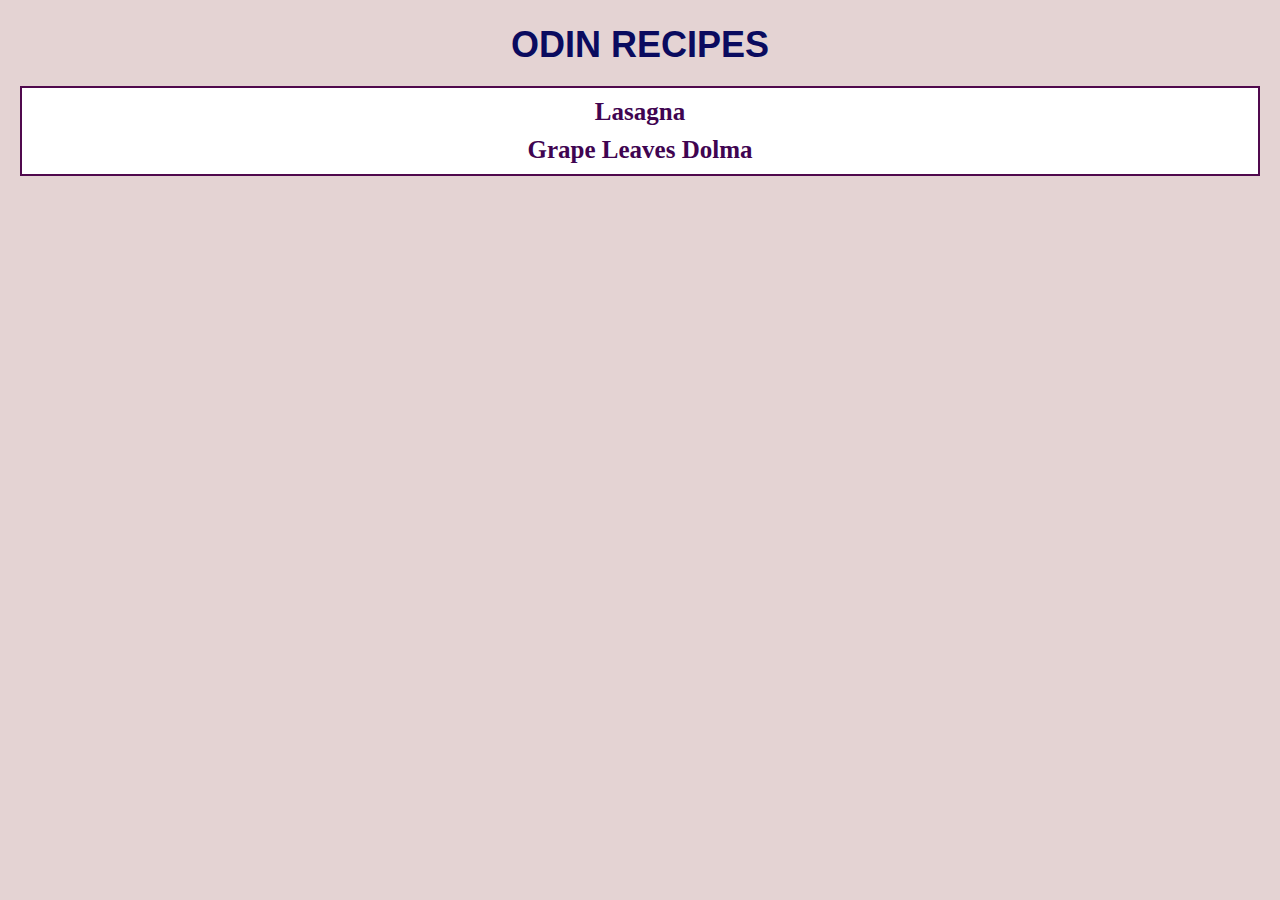
<file: index.html>
<!DOCTYPE html>
<html lang="en">
	<head>
	  <meta charset="UTF-8">
	  <title>My First Webpage</title>
	  <link rel="stylesheet" href="styles.css">
	</head>

	<body>
	  <h1>Odin Recipes</h1>
      <ul>
        <li><a href="recipes/lasangna.html">Lasagna</a></li>
        <li><a href="recipes/dolma.html">Grape Leaves Dolma</a></li>
        
      </ul>
	</body>
</html>
</file>
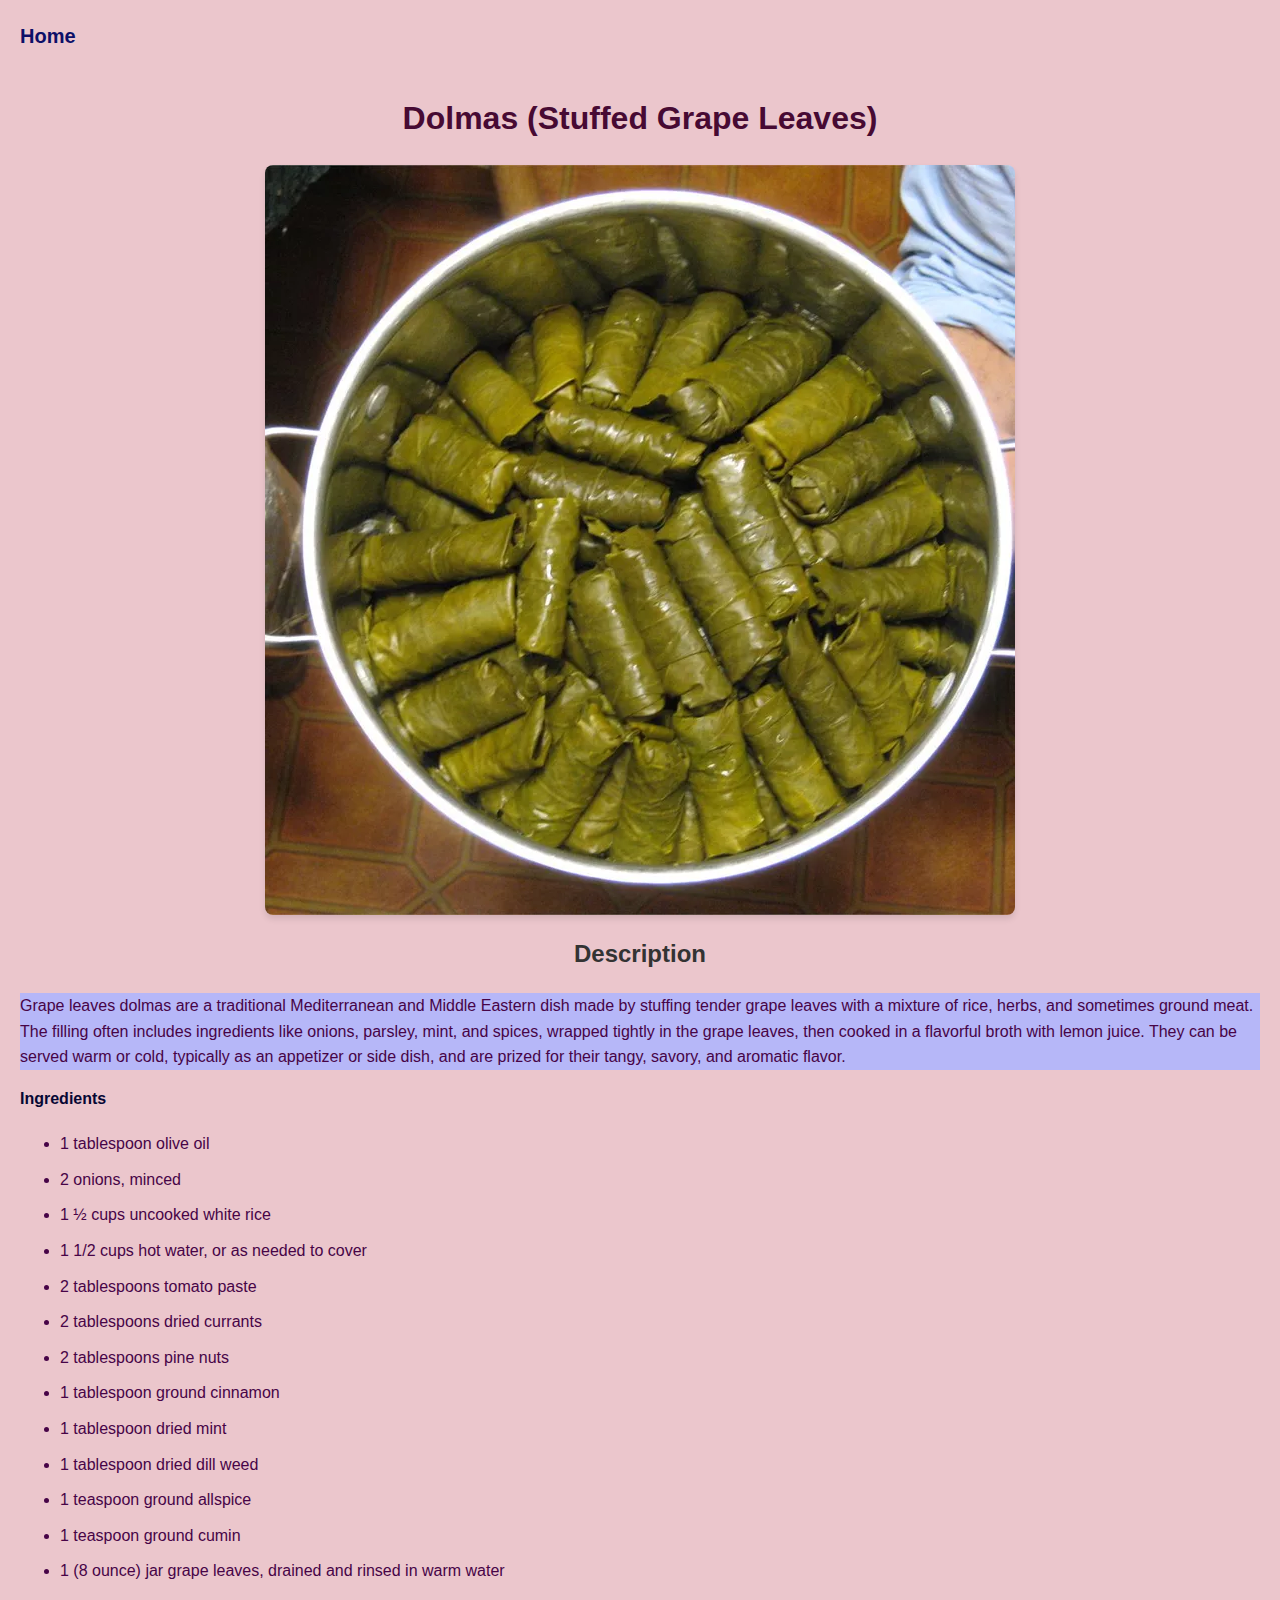
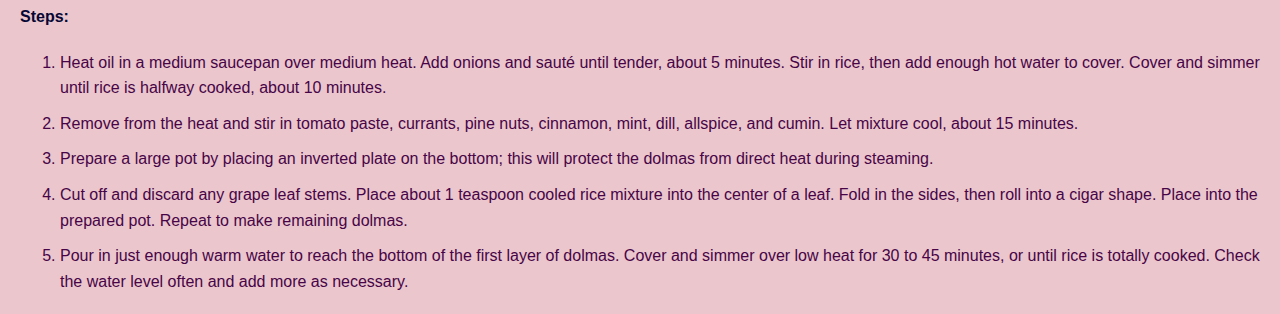
<file: recipes/dolma.html>
<!DOCTYPE html>
<html>
    <head>
      <meta charset="UTF-8">
      <title>Dolma</title>
      <link rel="stylesheet" href="dolma.css">
    </head>

    <body>
        <a href="../index.html">Home</a>
        <h1>Dolmas (Stuffed Grape Leaves)</h1>
        <img src="./recipes_images/grape.webp" alt="Photo of Stuffed Grape Leaves">
        <h2>Description</h2>
        <p class="first"> Grape leaves dolmas are a traditional Mediterranean and Middle Eastern dish made by 
            stuffing tender grape leaves with a mixture of rice, herbs, and sometimes ground meat. 
            The filling often includes ingredients like onions, parsley, mint, and spices, wrapped 
            tightly in the grape leaves, then cooked in a flavorful broth with lemon juice. They can
            be served warm or cold, typically as an appetizer or side dish, and are prized for their 
            tangy, savory, and aromatic flavor.</p>

        <p><strong>Ingredients</strong></p> 
        <ul>
            <li>1 tablespoon olive oil</li>
            <li>2 onions, minced</li>
            <li>1 ½ cups uncooked white rice</li>
            <li>1 1/2 cups hot water, or as needed to cover</li>
            <li>2 tablespoons tomato paste</li>
            <li>2 tablespoons dried currants</li>
            <li>2 tablespoons pine nuts</li>
            <li>1 tablespoon ground cinnamon</li>
            <li>1 tablespoon dried mint</li>
            <li>1 tablespoon dried dill weed</li>
            <li>1 teaspoon ground allspice</li>
            <li>1 teaspoon ground cumin</li>
            <li>1 (8 ounce) jar grape leaves, drained and rinsed in warm water</li>

        </ul>
        <p><strong>Steps:</strong></p>
        <ol>
            <li>Heat oil in a medium saucepan over medium heat. Add onions and sauté until tender, about 5 minutes. Stir in rice, then add enough hot water to cover. Cover and simmer until rice is halfway cooked, about 10 minutes.</li>
            <li>Remove from the heat and stir in tomato paste, currants, pine nuts, cinnamon, mint, dill, allspice, and cumin. Let mixture cool, about 15 minutes.</li>
            <li>Prepare a large pot by placing an inverted plate on the bottom; this will protect the dolmas from direct heat during steaming.</li>
            <li>Cut off and discard any grape leaf stems. Place about 1 teaspoon cooled rice mixture into the center of a leaf. Fold in the sides, then roll into a cigar shape. Place into the prepared pot. Repeat to make remaining dolmas.</li>
            <li>Pour in just enough warm water to reach the bottom of the first layer of dolmas. Cover and simmer over low heat for 30 to 45 minutes, or until rice is totally cooked. Check the water level often and add more as necessary.</li>

        </ol>


    </body>
</html>
</file>
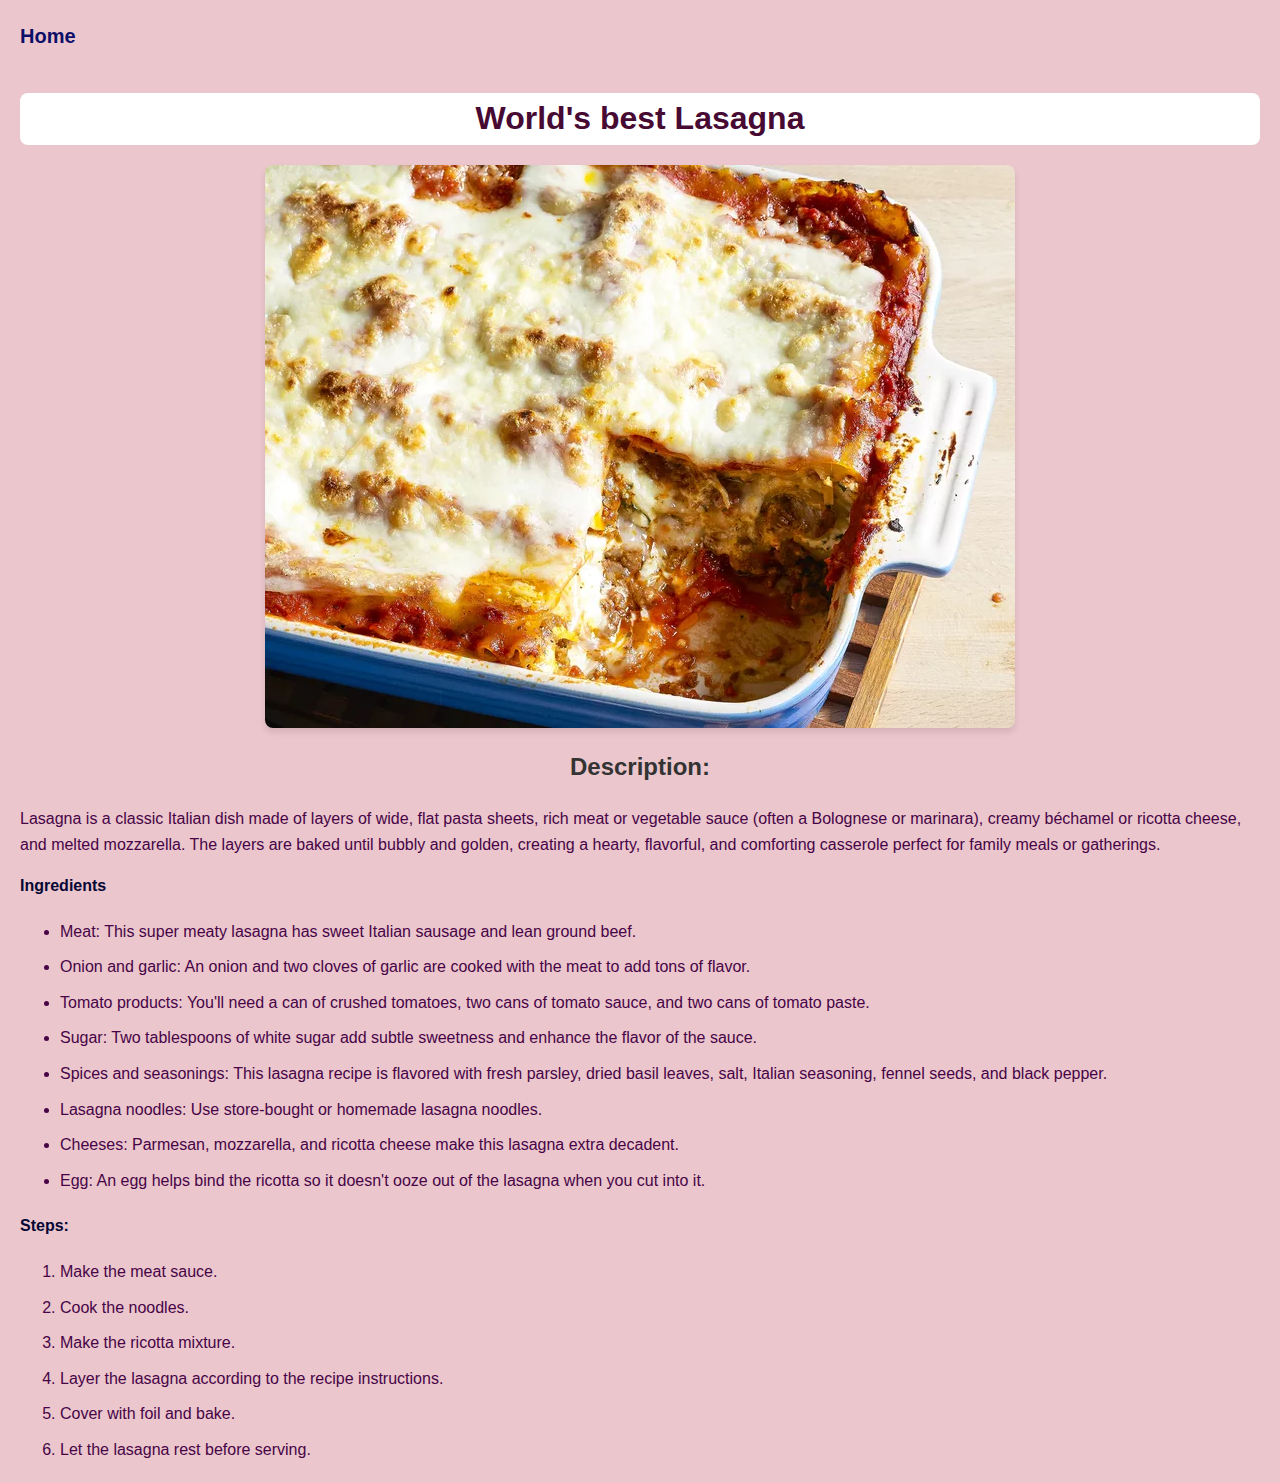
<file: recipes/lasangna.html>
<!DOCTYPE html>
<html>
    <head>
        <meta charset="UTF-8">
        <title>Lasagna</title>
        <link rel="stylesheet" href="lasagna.css">

    </head>

    <body>
        <a href="../index.html">Home</a>
        <h1>World's best Lasagna</h1>
        <img src="./recipes_images/las.webp" alt="Photo of lasagna">
        <h2>Description:</h2>

            <p> Lasagna is a classic Italian dish made of layers of wide, flat pasta sheets, rich meat or 
               vegetable sauce (often a Bolognese or marinara), creamy béchamel or ricotta cheese, and melted mozzarella. 
               The layers are baked until bubbly and golden, creating a hearty, flavorful, and comforting casserole perfect 
               for family meals or gatherings.
            </p>
        
        <p> <strong>Ingredients</strong></p>
        <ul>
            <li>Meat: This super meaty lasagna has sweet Italian sausage and lean ground beef.</li>
            <li>Onion and garlic: An onion and two cloves of garlic are cooked with the meat to add tons of flavor.</li>
            <li>Tomato products: You'll need a can of crushed tomatoes, two cans of tomato sauce, and two cans of tomato paste.</li>
            <li>Sugar: Two tablespoons of white sugar add subtle sweetness and enhance the flavor of the sauce.</li>
            <li>Spices and seasonings: This lasagna recipe is flavored with fresh parsley, dried basil leaves, salt, Italian seasoning, fennel seeds, and black pepper.</li>
        
            <li>Lasagna noodles: Use store-bought or homemade lasagna noodles.</li>
            <li>Cheeses: Parmesan, mozzarella, and ricotta cheese make this lasagna extra decadent.</li>
            <li>Egg: An egg helps bind the ricotta so it doesn't ooze out of the lasagna when you cut into it.</li>
        </ul>

        <p> <strong>Steps:</strong></p>
        <ol>
            <li>Make the meat sauce.</li>
            <li>Cook the noodles.</li>
            <li>Make the ricotta mixture.</li>
            <li>Layer the lasagna according to the recipe instructions.</li>
            <li>Cover with foil and bake.</li>
            <li>Let the lasagna rest before serving.</li>
        </ol>
    </body>
</html>
</file>
<file: styles.css>
body {
    background-color: rgb(228, 211, 211);
    color: #0a0a0a;
    font-family: Arial, sans-serif;
    font-size: larger;
    text-align: center;
    margin: 20px;
}

h1 {
    font-size: 36px;
    color: rgb(10, 11, 95);
    text-transform: uppercase;
    margin-bottom: 20px;
    font-weight: bolder;
}

ul {
    list-style: none;
    padding: 0;
    background-color: white;
    border: 2px solid #50094d;
}

li {
    margin: 10px 0;
    font-family: Georgia, 'Times New Roman', Times, serif;
}

a {
    text-decoration: none;
    color: rgb(64, 4, 81);
    font-size: 25px;
    font-weight: bold;
}

a:hover {
    color:rgb(43, 13, 56);
    text-decoration: underline;
}
</file>
<file: recipes/dolma.css>
body {
    background-color: rgb(235, 198, 204);
    font-family: Arial, sans-serif;
    color: rgb(71, 4, 71);
    margin: 20px;
    line-height: 1.6;
}

h1 {
    font-size: 32px;
    color: rgb(71, 10, 51);
    text-align: center;
    margin-bottom: 20px;
}

h2 {
    font-size: 24px;
    color:#333;
    margin-top: 20px;
}

h2 {
    font-size: 24px;
    color: #333;
    margin-top: 20px;
    text-align: center;
}

a {
    display: inline-block;
    color:#0d0f68;
    text-decoration: none;
    font-weight: bold;
    margin-bottom: 20px;
    font-size: 20px;
}

a:hover {
    color: #ba147a52;
    text-decoration:underline;
    background-color: #d5cdf4;
}

img {
    display: block;
    max-width: 100%;
    height:auto;
    margin: 20px auto; 
    border-radius:8px;
    box-shadow: 0 4px 6px rgba(0,0,0,0.1);
}

p {
    margin-bottom: 15px;
   
}

.first {
    background-color: #b6b7f8;
}

strong {
    color:#060734;
}

ul, ol {
    margin: 20px 0;
    padding-left: 40px;
}

li {
    margin-bottom: 10px;
}
</file>
<file: recipes/lasagna.css>
body {
    background-color: rgb(235, 198, 204);
    font-family: Arial, sans-serif;
    color: rgb(71, 4, 71);
    margin: 20px;
    line-height: 1.6;
}

h1 {
    font-size: 32px;
    color: rgb(71, 10, 51);
    text-align: center;
    margin-bottom: 20px;
    background-color: white;
    border-radius: 8px;
}



h2 {
    font-size: 24px;
    color: #333;
    margin-top: 20px;
    text-align: center;
}

a {
    display: inline-block;
    color:#0d0f68;
    text-decoration: none;
    font-weight: bold;
    margin-bottom: 20px;
    font-size: 20px;
}

a:hover {
    color: #ba147a52;
    text-decoration:underline;
    background-color: #d5cdf4;
}

img {
    display: block;
    max-width: 100%;
    height:auto;
    margin: 20px auto; 
    border-radius:8px;
    box-shadow: 0 4px 6px rgba(0,0,0,0.1);
}

p {
    margin-bottom: 15px;
   
}

.first {
    background-color: #b6b7f8;
}

strong {
    color:#060734;
}

ul, ol {
    margin: 20px 0;
    padding-left: 40px;
}

li {
    margin-bottom: 10px;
}
</file>
